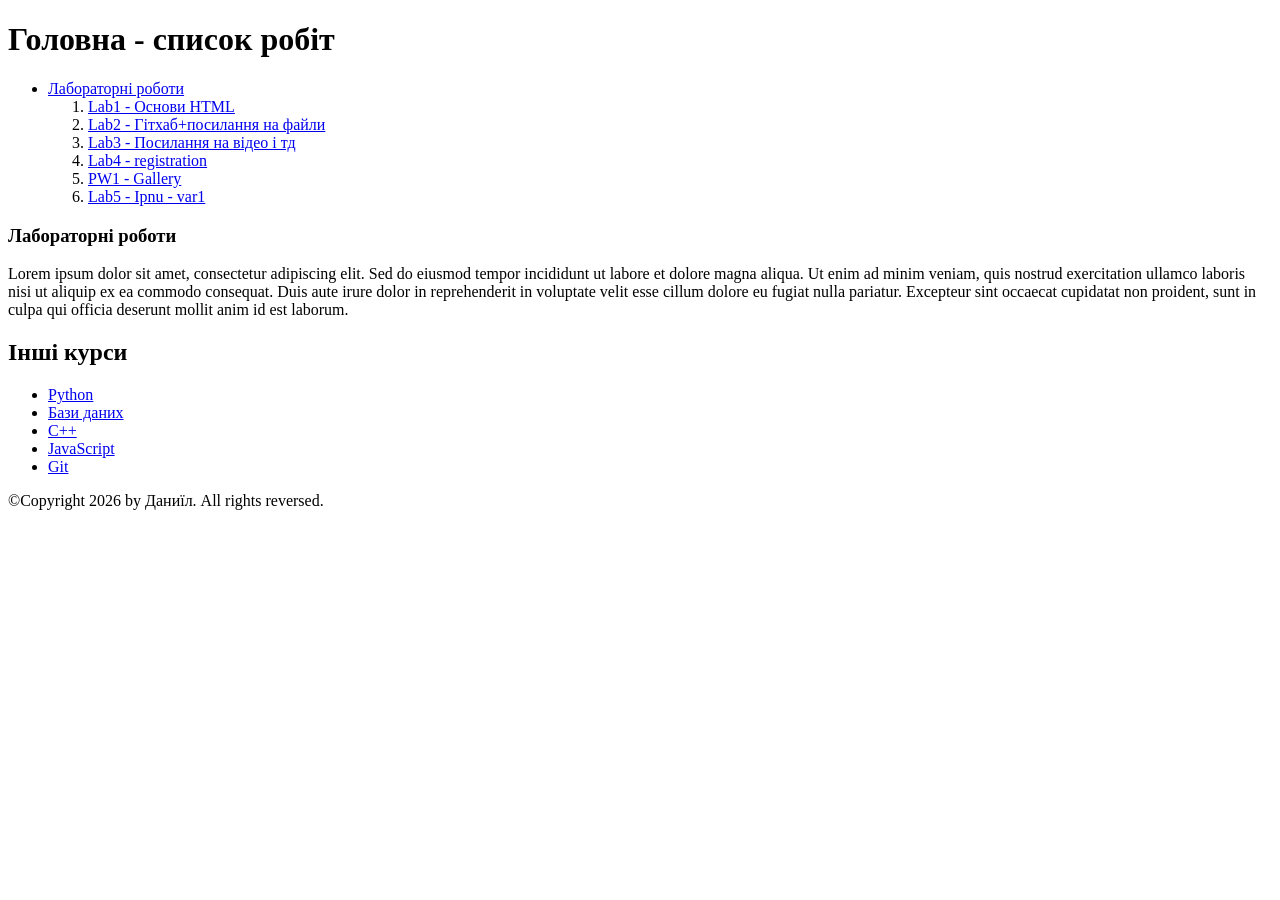
<file: index.html>
<!DOCTYPE html>
<html lang="uk">
<head>
    <meta charset="UTF-8">
    <meta name="viewport" content="width=device-width, initial-scale=1.0">
    <title>Лабораторні роботи</title>
</head>

<body>

    <header>
        <h1>Головна - список робіт</h1>
        <nav>
            <ul>
                
                   
               

                <li>
                    <a href="../">Лабораторні роботи</a>

                    <ol>
                        <li>
                            <a href="lab1/">Lab1 - Основи HTML</a>
                        </li>
                        <li>
                            <a href="lab2/">Lab2 - Гітхаб+посилання на файли</a>
                        </li>
                        <li>
                            <a href="lab3/">Lab3 - Посилання на відео і тд</a>
                        </li>
                          <li>
                            <a href="lab4/">Lab4 - registration </a>
                        </li>
                        <li>
                            <a href="pw1/">PW1 - Gallery</a>
                        </li>
                        <li>
                            <a href="lab5/">Lab5 - Ipnu - var1</a>
                        </li>
                    </ol>
                </li>
            </ul>
        </nav>
    </header>

    <main>
        <article>
            <section id="labs">
                <h1>Лабораторні роботи</h1>

                <p>
                    Lorem ipsum dolor sit amet, consectetur adipiscing elit.
                    Sed do eiusmod tempor incididunt ut labore et dolore magna aliqua.
                    Ut enim ad minim veniam, quis nostrud exercitation ullamco laboris
                    nisi ut aliquip ex ea commodo consequat. Duis aute irure dolor in
                    reprehenderit in voluptate velit esse cillum dolore eu fugiat nulla pariatur.
                    Excepteur sint occaecat cupidatat non proident, sunt in culpa qui officia
                    deserunt mollit anim id est laborum.
                </p>
            </section>
        </article>

        <aside>
            <h2>Інші курси</h2>

            <ul>
                <li>
                    <a href="https://www.w3schools.com/python/">
                        Python
                    </a>
                </li>
                <li>
                    <a href="https://www.w3schools.com/sql/">
                        Бази даних
                    </a>
                </li>
                <li>
                    <a href="https://www.w3schools.com/cpp/">
                        C++
                    </a>
                </li>
                <li>
                    <a href="https://www.w3schools.com/js/">
                        JavaScript
                    </a>
                </li>
                <li>
                    <a href="https://www.w3schools.com/git/">
                        Git
                    </a>
                </li>
            </ul>
        </aside>
    </main>

    <footer>
        <p>
            ©Copyright 2026 by Даниїл. All rights reversed.
        </p>
    </footer>

</body>
</html>
</file>
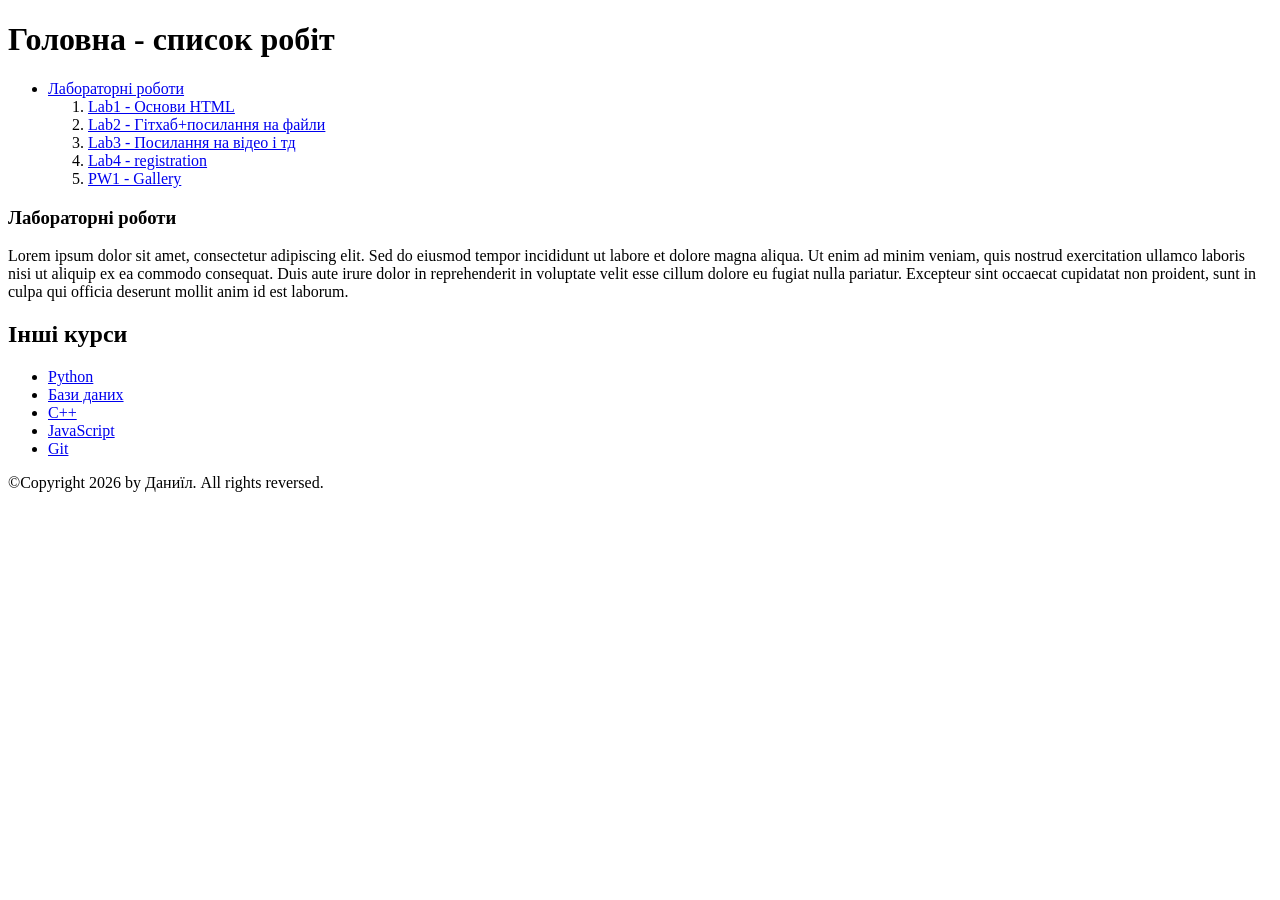
<file: lab2/index.html>
<!DOCTYPE html>
<html lang="uk">
<head>
    <meta charset="UTF-8">
    <meta name="viewport" content="width=device-width, initial-scale=1.0">
    <title>Лабораторні роботи</title>
</head>

<body>

    <header>
        <h1>Головна - список робіт</h1>
        <nav>
            <ul>
                
                   
               

                <li>
                    <a href="/IP42/">Лабораторні роботи</a>

                    <ol>
                        <li>
                            <a href="/lab1/">Lab1 - Основи HTML</a>
                        </li>
                        <li>
                            <a href="/lab2/">Lab2 - Гітхаб+посилання на файли</a>
                        </li>
                        <li>
                            <a href="/lab3/">Lab3 - Посилання на відео і тд</a>
                        </li>
                        <li>
                            <a href="/lab4/">Lab4 - registration </a>
                        </li>
                        <li>
                            <a href="/pw1/">PW1 - Gallery</a>
                        </li>
                    </ol>
                </li>
            </ul>
        </nav>
    </header>

    <main>
        <article>
            <section id="labs">
                <h1>Лабораторні роботи</h1>

                <p>
                    Lorem ipsum dolor sit amet, consectetur adipiscing elit.
                    Sed do eiusmod tempor incididunt ut labore et dolore magna aliqua.
                    Ut enim ad minim veniam, quis nostrud exercitation ullamco laboris
                    nisi ut aliquip ex ea commodo consequat. Duis aute irure dolor in
                    reprehenderit in voluptate velit esse cillum dolore eu fugiat nulla pariatur.
                    Excepteur sint occaecat cupidatat non proident, sunt in culpa qui officia
                    deserunt mollit anim id est laborum.
                </p>
            </section>
        </article>

        <aside>
            <h2>Інші курси</h2>

            <ul>
                <li>
                    <a href="https://www.w3schools.com/python/">
                        Python
                    </a>
                </li>
                <li>
                    <a href="https://www.w3schools.com/sql/">
                        Бази даних
                    </a>
                </li>
                <li>
                    <a href="https://www.w3schools.com/cpp/">
                        C++
                    </a>
                </li>
                <li>
                    <a href="https://www.w3schools.com/js/">
                        JavaScript
                    </a>
                </li>
                <li>
                    <a href="https://www.w3schools.com/git/">
                        Git
                    </a>
                </li>
            </ul>
        </aside>
    </main>

    <footer>
        <p>
            ©Copyright 2026 by Даниїл. All rights reversed.
        </p>
    </footer>

</body>
</html>
</file>
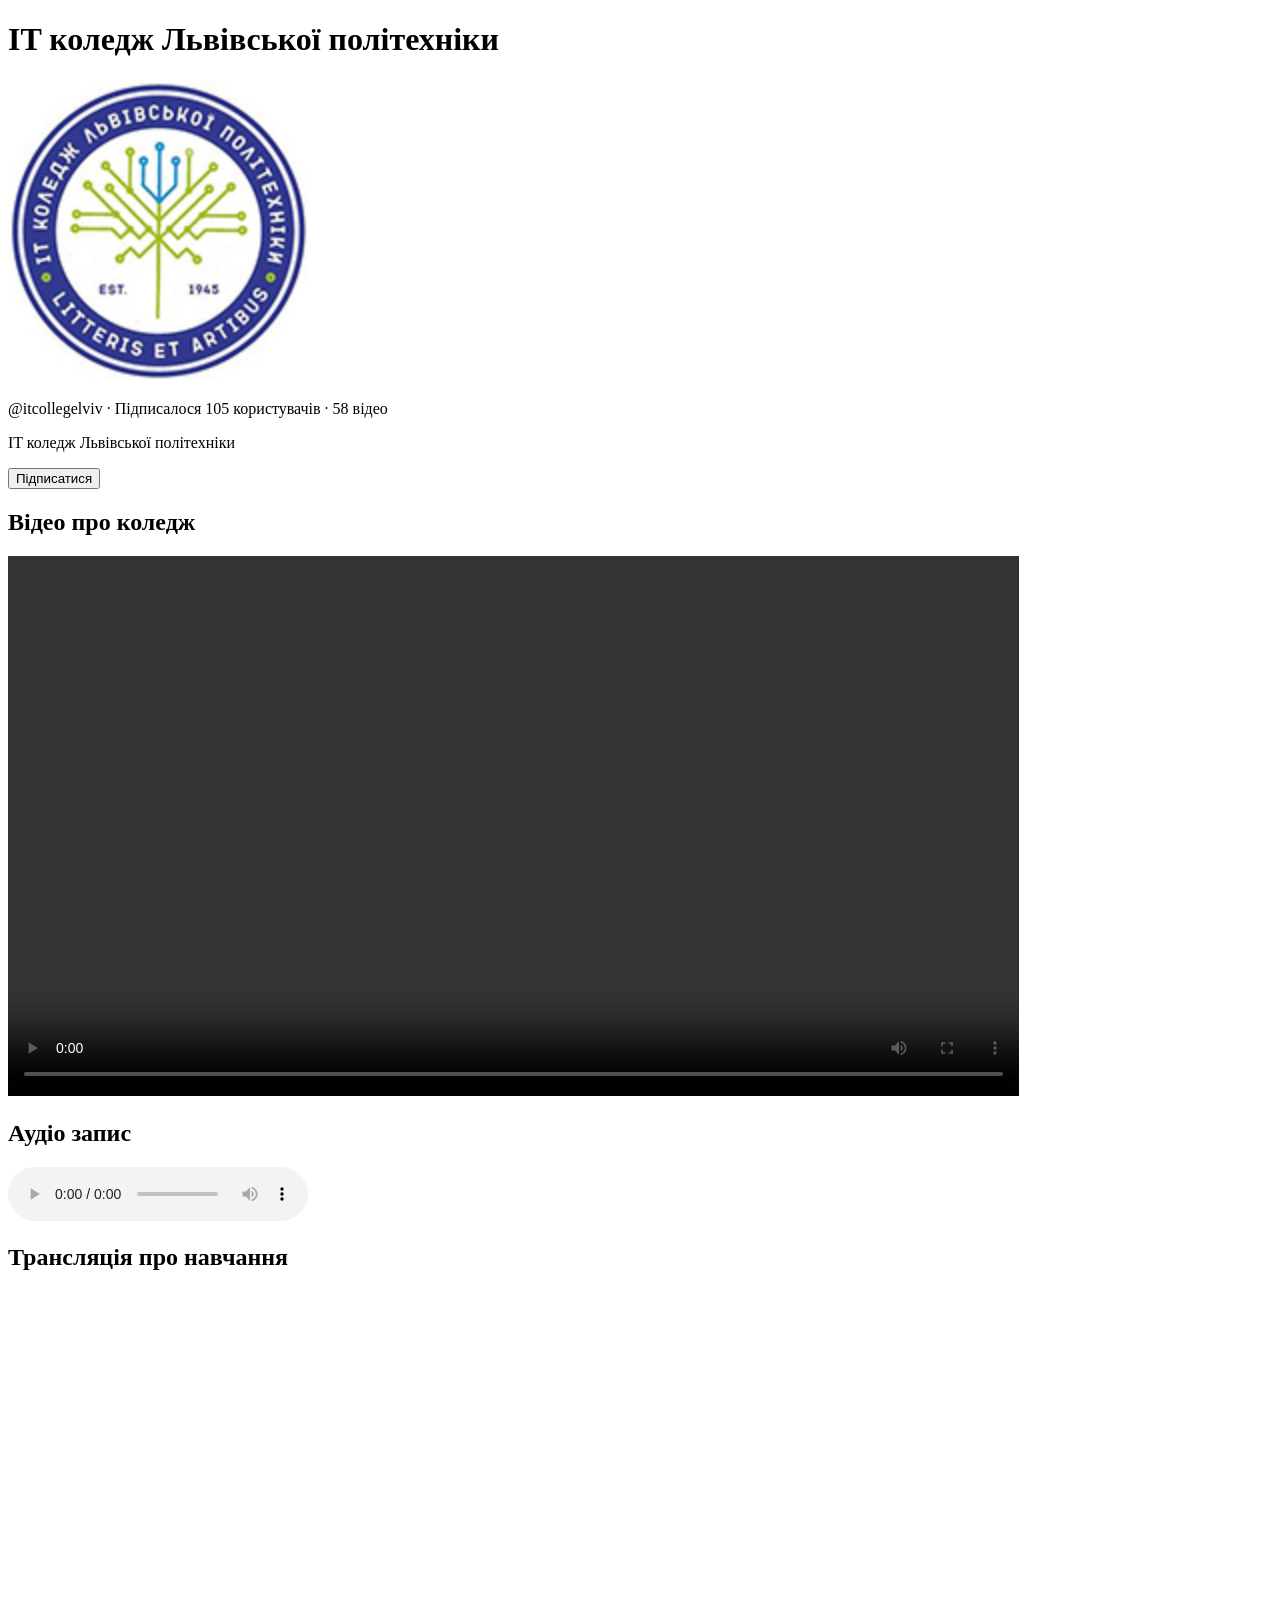
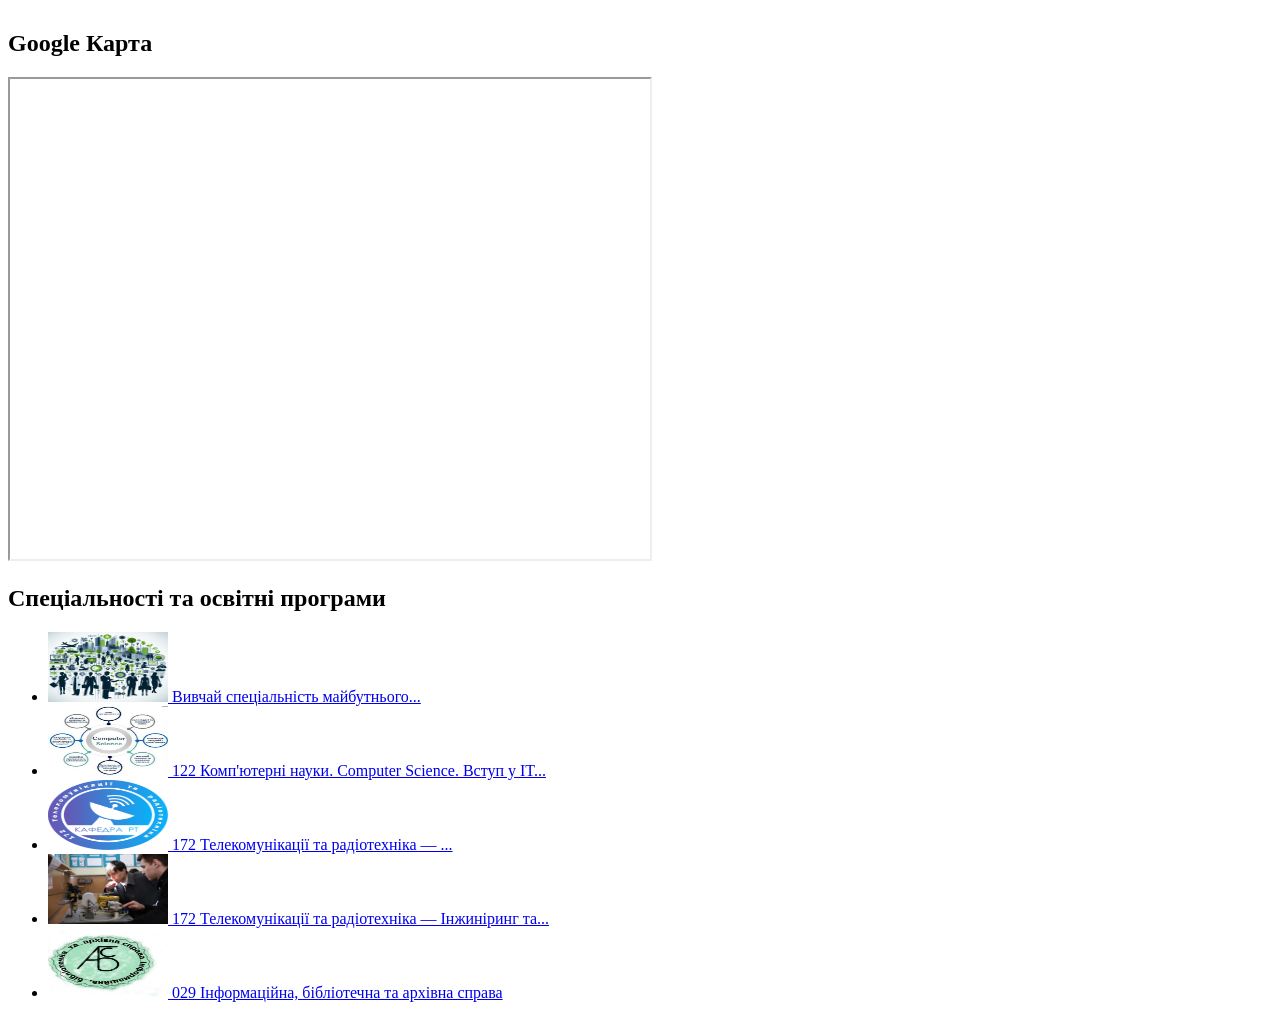
<file: lab3/index.html>
<!DOCTYPE html>
<html>
<body>

  
    <h1>IT коледж Львівської політехніки</h1>

   
    <section>
        <img src="logo.jpg" alt="Логотип IT коледжу" height="300" />
    </section>

   
    <section>
        <p>@itcollegelviv · Підписалося 105 користувачів · 58 відео</p>
        <p>IT коледж Львівської політехніки</p>
        <a href="https://www.youtube.com/@itcollegelviv" target="_blank">
    <button>Підписатися</button>
</a>
    </section>

   
    <section>
        <h2>Відео про коледж</h2>
        <video controls width="80%" height="540">
            <source src="video.mp4" type="video/mp4" />
            <p>
                Your browser doesn't support HTML video. Here is a 
                <a href="video.mp4">link to the video</a> instead.
            </p>
        </video>
    </section>

  
    <section>
        <h2>Аудіо запис</h2>
        <audio controls>
            <source src="audio.mp3" type="audio/mp3" />
        </audio>
    </section>

    <section>
    <h2>Трансляція про навчання</h2>
<iframe width="560" height="315" src="https://www.youtube.com/embed/-zCkzxV9hO8?si=lL176SrEV_-iM5YC" title="YouTube video player" frameborder="0" allow="accelerometer; autoplay; clipboard-write; encrypted-media; gyroscope; picture-in-picture; web-share" referrerpolicy="strict-origin-when-cross-origin" allowfullscreen></iframe></section>
<section>
    <h2>Google Карта</h2>
    <iframe src="https://www.google.com/maps/d/embed?mid=1WoQtj5mbKCct2RIO00E38PVid5r-Ma4&ehbc=2E312F" width="640" height="480"></iframe>
</section>

    <aside>
        <h2>Спеціальності та освітні програми</h2>
        <ul>
            <li>
                <a href="https://youtu.be/LbMx0rB9nJk?si=v3Sk_T83e96_1qzL">
                <img src="thumb1.jpg" alt="Вивчай спеціальність" width="120" height="70" />
                    <span>Вивчай спеціальність майбутнього...</span>
                </a>
            </li>
            <li>
                <a href="https://www.youtube.com/live/Ms3yo_GbP_I?si=LbIbn_4NSj9vqI3P">
              <img src="thumb2.jpg" alt="122 Комп'ютерні науки" width="120" height="70"/>
                    <span>122 Комп'ютерні науки. Computer Science. Вступ у IT...</span>
                </a>
            </li>
            <li>
                <a href="https://youtu.be/ddBmQBb3htg?si=ebFv_PI3tR3B1vab">
                    <img src="thumb3.png" alt="172 Телекомунікації" width="120" height="70"/>
                    <span>172 Телекомунікації та радіотехніка — ...</span>
                </a>
            </li>
            <li>
                <a href="https://youtu.be/6eU62-ZHCQE?si=Xl1zM0S7d6vNQ8DC">
                   <img src="thumb4.jpg" alt="172 Інжиніринг" width="120" height="70"/>
                    <span>172 Телекомунікації та радіотехніка — Інжиніринг та...</span>
                </a>
            </li>
            <li>
                <a href="https://youtu.be/LMa85gr1nlc?si=KtzL8gnVpUfaa1iK">
                 <img src="thumb5.jpg" alt="029 Інформаційна справа" width="120" height="70"/>
                    <span>029 Інформаційна, бібліотечна та архівна справа</span>
                </a>
            </li>
        </ul>
    </aside>

</body>
</html>
</file>
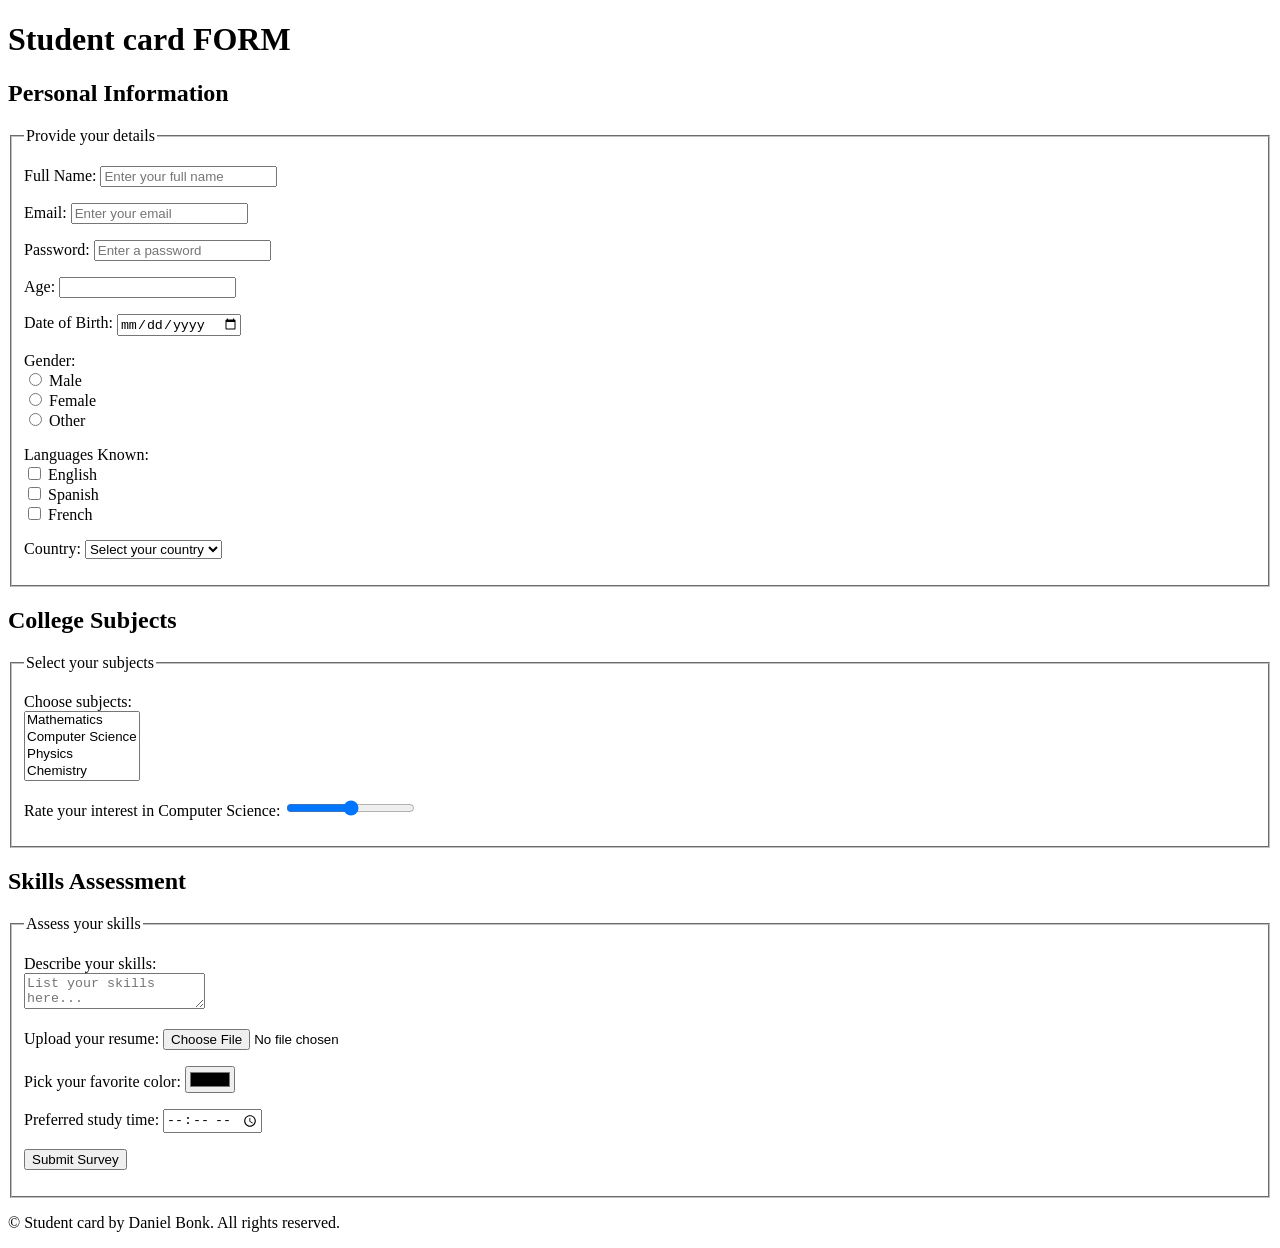
<file: lab4/index.html>
<!DOCTYPE html>
<html lang="en">
<head>
    <meta charset="UTF-8">
    <title>Student card FORM</title>
</head>
<body>

    <header>
        <h1>Student card FORM</h1>
    </header>

    <main>
        <form action="#" method="post" enctype="multipart/form-data">

            <!-- Секція 1: Особиста інформація -->
            <section>
                <h2>Personal Information</h2>
                <fieldset>
                    <legend>Provide your details</legend>

                    <p>
                        <label for="fullname">Full Name:</label>
                        <input type="text" id="fullname" name="fullname" placeholder="Enter your full name" required>
                    </p>

                    <p>
                        <label for="email">Email:</label>
                        <input type="email" id="email" name="email" placeholder="Enter your email" required>
                    </p>

                    <p>
                        <label for="password">Password:</label>
                        <input type="password" id="password" name="password" placeholder="Enter a password" required>
                    </p>

                    <p>
                        <label for="age">Age:</label>
                        <input type="number" id="age" name="age">
                    </p>

                    <p>
                        <label for="dob">Date of Birth:</label>
                        <input type="date" id="dob" name="dob">
                    </p>

                    <p>
                        <label>Gender:</label><br>
                        <input type="radio" id="male" name="gender" value="male">
                        <label for="male">Male</label><br>
                        <input type="radio" id="female" name="gender" value="female">
                        <label for="female">Female</label><br>
                        <input type="radio" id="other" name="gender" value="other">
                        <label for="other">Other</label>
                    </p>

                    <p>
                        <label>Languages Known:</label><br>
                        <input type="checkbox" id="english" name="languages" value="english">
                        <label for="english">English</label><br>
                        <input type="checkbox" id="spanish" name="languages" value="spanish">
                        <label for="spanish">Spanish</label><br>
                        <input type="checkbox" id="french" name="languages" value="french">
                        <label for="french">French</label>
                    </p>

                    <p>
                        <label for="country">Country:</label>
                        <select id="country" name="country">
                            <option value="" disabled selected>Select your country</option>
                            <option value="ukraine">Ukraine</option>
                            <option value="usa">USA</option>
                            <option value="uk">United Kingdom</option>
                        </select>
                    </p>
                </fieldset>
            </section>

            <!-- Секція 2: Предмети коледжу -->
            <section>
                <h2>College Subjects</h2>
                <fieldset>
                    <legend>Select your subjects</legend>

                    <p>
                        <label for="subjects">Choose subjects:</label><br>
                        <select id="subjects" name="subjects" multiple size="4">
                            <option value="mathematics">Mathematics</option>
                            <option value="computer_science">Computer Science</option>
                            <option value="physics">Physics</option>
                            <option value="chemistry">Chemistry</option>
                            <option value="english">English</option>
                        </select>
                    </p>

                    <p>
                        <label for="interest">Rate your interest in Computer Science:</label>
                        <input type="range" id="interest" name="interest" min="0" max="100">
                    </p>
                </fieldset>
            </section>

            <!-- Секція 3: Оцінка навичок -->
            <section>
                <h2>Skills Assessment</h2>
                <fieldset>
                    <legend>Assess your skills</legend>

                    <p>
                        <label for="skills">Describe your skills:</label><br>
                        <textarea id="skills" name="skills" placeholder="List your skills here..."></textarea>
                    </p>

                    <p>
                        <label for="resume">Upload your resume:</label>
                        <input type="file" id="resume" name="resume">
                    </p>

                    <p>
                        <label for="favcolor">Pick your favorite color:</label>
                        <input type="color" id="favcolor" name="favcolor" value="#000000">
                    </p>

                    <p>
                        <label for="studytime">Preferred study time:</label>
                        <input type="time" id="studytime" name="studytime">
                    </p>

                    <p>
                        <input type="submit" value="Submit Survey">
                    </p>
                </fieldset>
            </section>

        </form>
    </main>

    <footer>
        <p>&copy; Student card by Daniel Bonk. All rights reserved.</p>
    </footer>

</body>
</html>
</file>
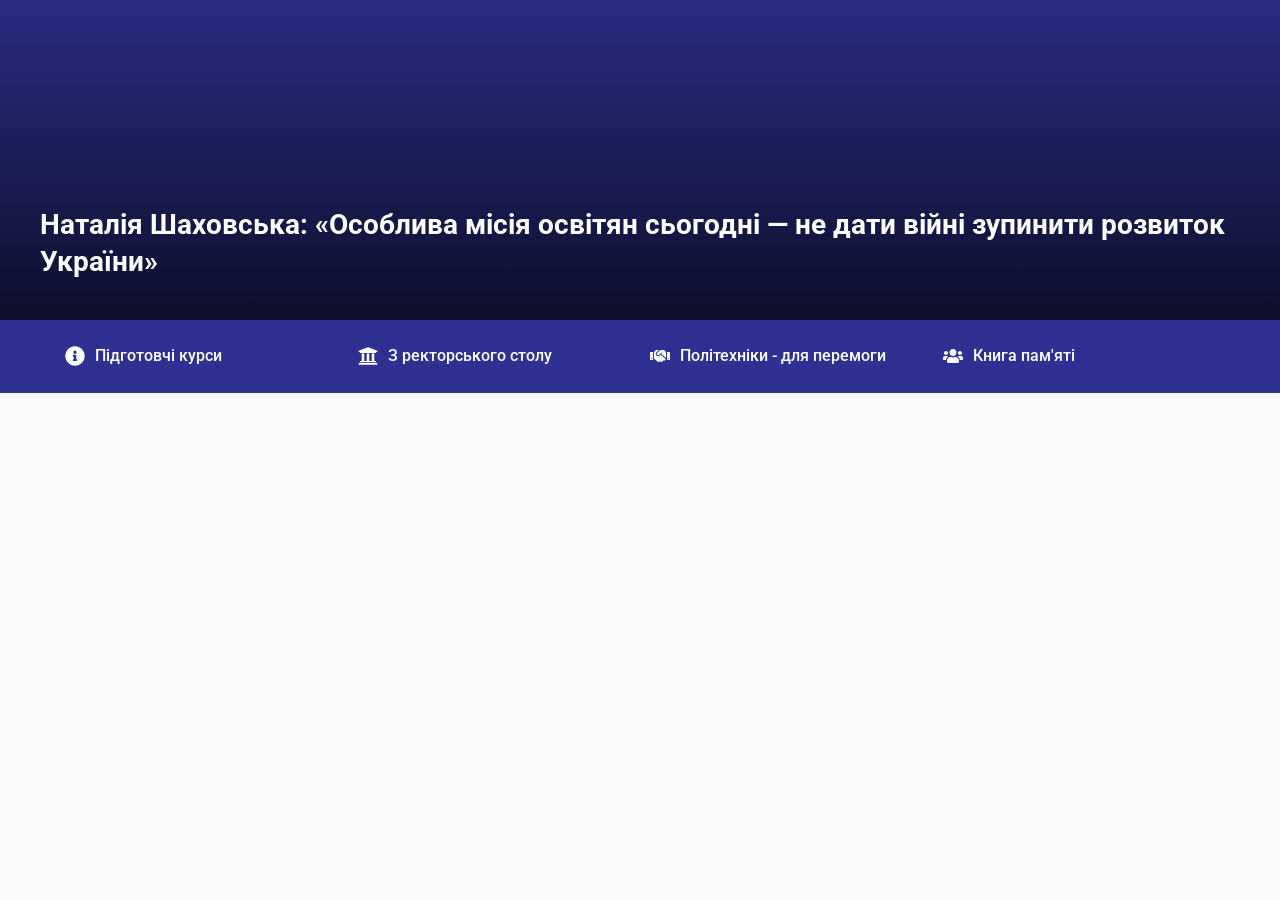
<file: lab5/index.html>
<!DOCTYPE html>
<html lang="uk">
<head>
    <meta charset="UTF-8">
    <meta name="viewport" content="width=device-width, initial-scale=1.0">
    <title>Лабораторна робота №5</title>
    <link rel="stylesheet" href="css/styles.css">
</head>
<body>

    <header id="hero_container" role="link" aria-label="Hero Image">
          <div class="region region-hero">
    <section class="views-element-container block block-views block-views-blockfront-page-news-block-1 clearfix" id="block-views-block-front-page-news-block-1">
  
    

      <div class="form-group"><div class="view view-front-page-news view-id-front_page_news view-display-id-block_1 js-view-dom-id-3cc5c00830271935250ecdfef338ec0bf043e08e8617d82a8c92da3816842b76">
  
    
      
      <div class="view-content">
        
  
<div id="hero" style="background: rgb(46,49,146) url(https://lpnu.ua/sites/default/files/styles/hero/public/2026/10/3/news/37814/znimok-ekrana-2026-10-03-223810.png?itok=f-rkRipX) no-repeat center top;">	<div class="shadow"></div>
    <div class="container">
        <h2><a href="/news/nataliia-shakhovska-osoblyva-misiia-osvitian-sohodni-ne-daty-viini-zupynyty-rozvytok-ukrainy" hreflang="uk">Наталія Шаховська: «Особлива місія освітян сьогодні — не дати війні зупинити розвиток України»</a></h2>
    </div>
  </div>
  

    </div>
  
          </div>
</div>

  </section>

<section id="block-lpnushortcutstop4" class="block block-block-content block-block-contentc5f23b7f-4a73-4e3e-9f21-5b14c3a485f4 clearfix">
  
    

      
            <div class="field field--name-body field--type-text-with-summary field--label-hidden field--item"><div class="container-fluid">
<div class="row">

<a href="https://lpnu.ua/pidhotovchi-kursy"><div class="shortcut-1 col-xs-6 col-sm-3">
<h2><svg class="svg-inline--fa fa-info-circle fa-w-16" aria-hidden="true" focusable="false" data-prefix="fas" data-icon="info-circle" role="img" xmlns="http://www.w3.org/2000/svg" viewBox="0 0 512 512" data-fa-i2svg=""><path fill="currentColor" d="M256 8C119.043 8 8 119.083 8 256c0 136.997 111.043 248 248 248s248-111.003 248-248C504 119.083 392.957 8 256 8zm0 110c23.196 0 42 18.804 42 42s-18.804 42-42 42-42-18.804-42-42 18.804-42 42-42zm56 254c0 6.627-5.373 12-12 12h-88c-6.627 0-12-5.373-12-12v-24c0-6.627 5.373-12 12-12h12v-64h-12c-6.627 0-12-5.373-12-12v-24c0-6.627 5.373-12 12-12h64c6.627 0 12 5.373 12 12v100h12c6.627 0 12 5.373 12 12v24z"></path></svg><!-- <i class="fas fa-info-circle"></i> --><span>Підготовчі курси</span></h2>
</div></a>

<a href="https://lpnu.ua/reflections"><div class="shortcut-2 col-xs-6 col-sm-3">
<h2><svg class="svg-inline--fa fa-university fa-w-16" aria-hidden="true" focusable="false" data-prefix="fas" data-icon="university" role="img" xmlns="http://www.w3.org/2000/svg" viewBox="0 0 512 512" data-fa-i2svg=""><path fill="currentColor" d="M496 128v16a8 8 0 0 1-8 8h-24v12c0 6.627-5.373 12-12 12H60c-6.627 0-12-5.373-12-12v-12H24a8 8 0 0 1-8-8v-16a8 8 0 0 1 4.941-7.392l232-88a7.996 7.996 0 0 1 6.118 0l232 88A8 8 0 0 1 496 128zm-24 304H40c-13.255 0-24 10.745-24 24v16a8 8 0 0 0 8 8h464a8 8 0 0 0 8-8v-16c0-13.255-10.745-24-24-24zM96 192v192H60c-6.627 0-12 5.373-12 12v20h416v-20c0-6.627-5.373-12-12-12h-36V192h-64v192h-64V192h-64v192h-64V192H96z"></path></svg><!-- <i class="fas fa-university"></i> --><span>З ректорського столу</span></h2>
</div></a>

<a href="https://lpnu.ua/politekhniky-dlia-peremohy"><div class="shortcut-3 col-xs-6 col-sm-3">
<h2><svg class="svg-inline--fa fa-handshake fa-w-20" aria-hidden="true" focusable="false" data-prefix="fas" data-icon="handshake" role="img" xmlns="http://www.w3.org/2000/svg" viewBox="0 0 640 512" data-fa-i2svg=""><path fill="currentColor" d="M434.7 64h-85.9c-8 0-15.7 3-21.6 8.4l-98.3 90c-.1.1-.2.3-.3.4-16.6 15.6-16.3 40.5-2.1 56 12.7 13.9 39.4 17.6 56.1 2.7.1-.1.3-.1.4-.2l79.9-73.2c6.5-5.9 16.7-5.5 22.6 1 6 6.5 5.5 16.6-1 22.6l-26.1 23.9L504 313.8c2.9 2.4 5.5 5 7.9 7.7V128l-54.6-54.6c-5.9-6-14.1-9.4-22.6-9.4zM544 128.2v223.9c0 17.7 14.3 32 32 32h64V128.2h-96zm48 223.9c-8.8 0-16-7.2-16-16s7.2-16 16-16 16 7.2 16 16-7.2 16-16 16zM0 384h64c17.7 0 32-14.3 32-32V128.2H0V384zm48-63.9c8.8 0 16 7.2 16 16s-7.2 16-16 16-16-7.2-16-16c0-8.9 7.2-16 16-16zm435.9 18.6L334.6 217.5l-30 27.5c-29.7 27.1-75.2 24.5-101.7-4.4-26.9-29.4-24.8-74.9 4.4-101.7L289.1 64h-83.8c-8.5 0-16.6 3.4-22.6 9.4L128 128v223.9h18.3l90.5 81.9c27.4 22.3 67.7 18.1 90-9.3l.2-.2 17.9 15.5c15.9 13 39.4 10.5 52.3-5.4l31.4-38.6 5.4 4.4c13.7 11.1 33.9 9.1 45-4.7l9.5-11.7c11.2-13.8 9.1-33.9-4.6-45.1z"></path></svg><!-- <i class="fas fa-handshake"></i> --><span>Політехніки - для перемоги</span></h2>
</div></a>

<a href="/knyha-pamiati"><div class="shortcut-4 col-xs-6 col-sm-3">
<h2><svg class="svg-inline--fa fa-users fa-w-20" aria-hidden="true" focusable="false" data-prefix="fas" data-icon="users" role="img" xmlns="http://www.w3.org/2000/svg" viewBox="0 0 640 512" data-fa-i2svg=""><path fill="currentColor" d="M96 224c35.3 0 64-28.7 64-64s-28.7-64-64-64-64 28.7-64 64 28.7 64 64 64zm448 0c35.3 0 64-28.7 64-64s-28.7-64-64-64-64 28.7-64 64 28.7 64 64 64zm32 32h-64c-17.6 0-33.5 7.1-45.1 18.6 40.3 22.1 68.9 62 75.1 109.4h66c17.7 0 32-14.3 32-32v-32c0-35.3-28.7-64-64-64zm-256 0c61.9 0 112-50.1 112-112S381.9 32 320 32 208 82.1 208 144s50.1 112 112 112zm76.8 32h-8.3c-20.8 10-43.9 16-68.5 16s-47.6-6-68.5-16h-8.3C179.6 288 128 339.6 128 403.2V432c0 26.5 21.5 48 48 48h288c26.5 0 48-21.5 48-48v-28.8c0-63.6-51.6-115.2-115.2-115.2zm-223.7-13.4C161.5 263.1 145.6 256 128 256H64c-35.3 0-64 28.7-64 64v32c0 17.7 14.3 32 32 32h65.9c6.3-47.4 34.9-87.3 75.2-109.4z"></path></svg><!-- <i class="fas fa-users"></i> --><span>Книга пам'яті</span></h2>
</div></a>

</div>
</div></div>
      
  </section>


  </div>

    </header>

</body>
</html>
</file>
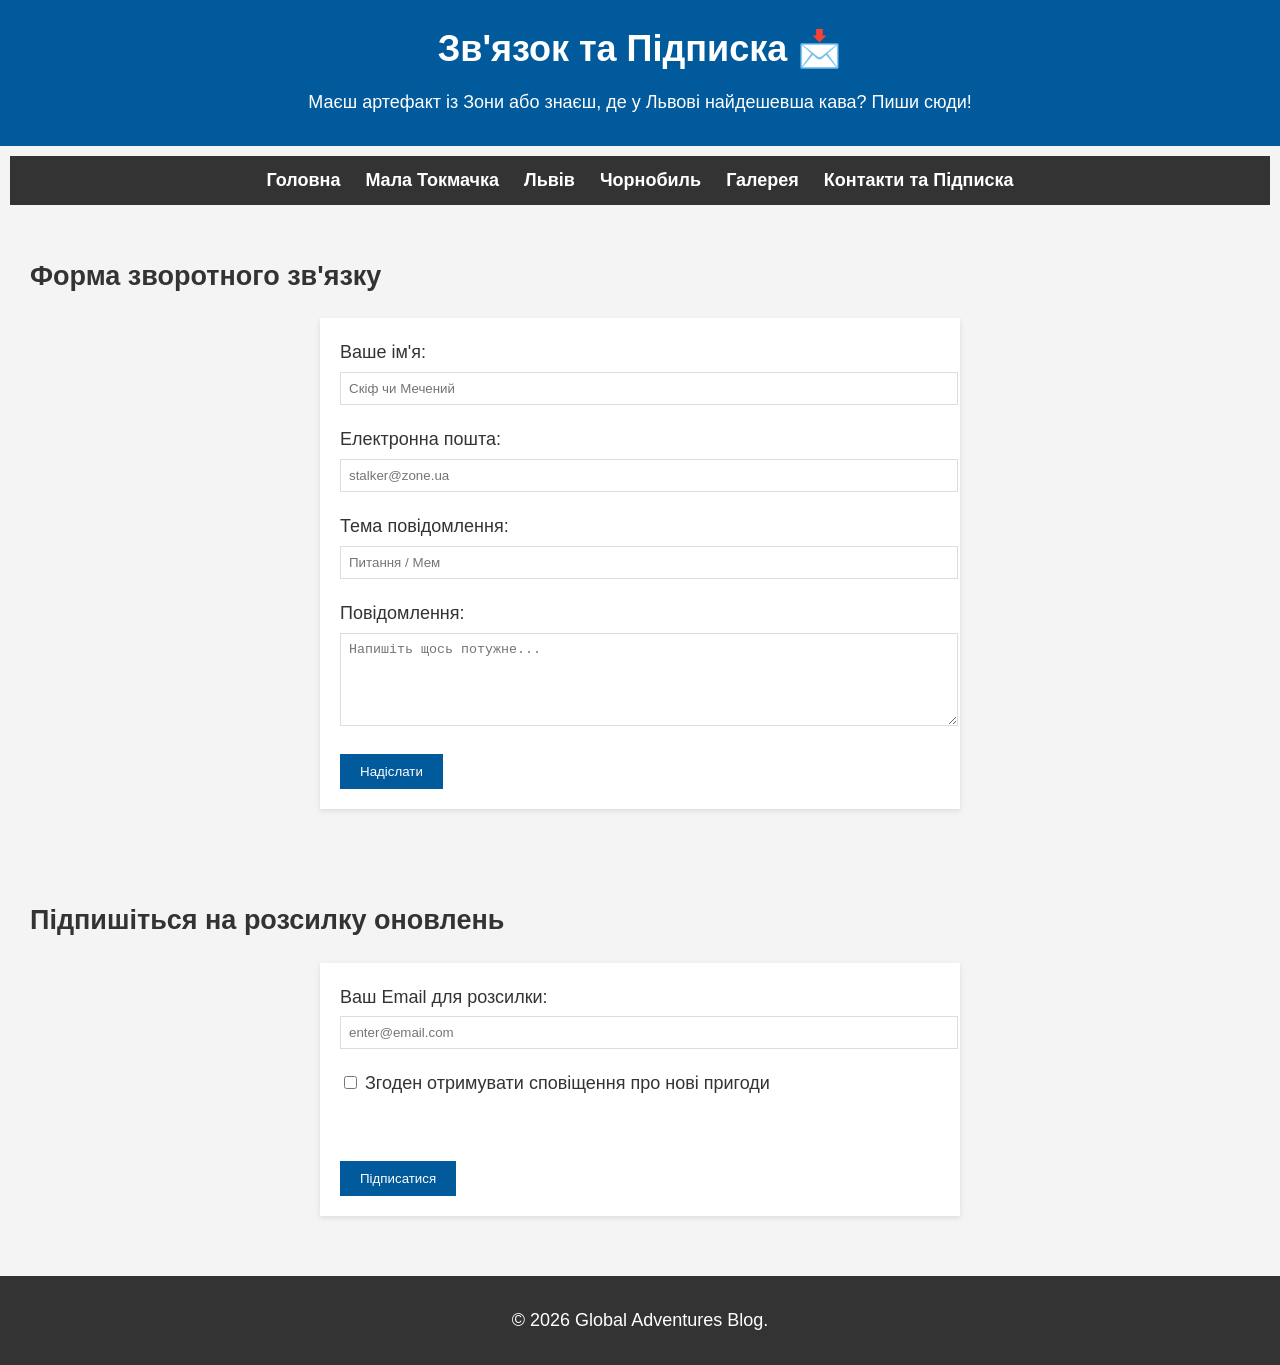
<file: pw1/contact.html>
<!DOCTYPE html>
<html lang="uk">
<head>
    <meta charset="UTF-8">
    <title>Контакти та Підписка</title>
    <link rel="stylesheet" href="css/style.css">
</head>
<body>

    <header>
        <h1>Зв'язок та Підписка 📩</h1>
        <p>Маєш артефакт із Зони або знаєш, де у Львові найдешевша кава? Пиши сюди!</p>
    </header>

    <nav>
        <ul>
            <li><a href="index.html">Головна</a></li>
            <li><a href="malka-tokmachka.html">Мала Токмачка</a></li>
            <li><a href="lviv.html">Львів</a></li>
            <li><a href="chornobyl.html">Чорнобиль</a></li>
            <li><a href="gallery.html">Галерея</a></li>
            <li><a href="contact.html">Контакти та Підписка</a></li>
        </ul>
    </nav>

    <main>
        <section>
            <h2>Форма зворотного зв'язку</h2>
            <form action="#" method="post">
                <label for="name">Ваше ім'я:</label>
                <input type="text" id="name" name="name" placeholder="Скіф чи Мечений" required>

                <label for="email">Електронна пошта:</label>
                <input type="email" id="email" name="email" placeholder="stalker@zone.ua" required>

                <label for="subject">Тема повідомлення:</label>
                <input type="text" id="subject" name="subject" placeholder="Питання / Мем">

                <label for="message">Повідомлення:</label>
                <textarea id="message" name="message" rows="5" placeholder="Напишіть щось потужне..."></textarea>

                <button type="submit">Надіслати</button>
            </form>
        </section>

        <section>
            <h2>Підпишіться на розсилку оновлень</h2>
            <form action="#" method="post">
                <label for="sub-email">Ваш Email для розсилки:</label>
                <input type="email" id="sub-email" name="sub-email" placeholder="enter@email.com" required>

                <label>
                    <input type="checkbox" name="agree" required> Згоден отримувати сповіщення про нові пригоди
                </label>
                <br><br>

                <button type="submit">Підписатися</button>
            </form>
        </section>
    </main>

    <footer>
        <p>&copy; 2026 Global Adventures Blog.</p>
    </footer>

</body>
</html>
</file>
<file: lab5/css/styles.css>
/* 1. Підключення оригінального шрифту Roboto з Google Fonts */
@import url('https://fonts.googleapis.com/css2?family=Roboto:wght@300;400;500;700&display=swap');

/* Загальне скидання для блочної моделі */
* {
    box-sizing: border-box;
    margin: 0;
    padding: 0;
}

body {
    background-color: #f8f9fa;
}

/* 2. Скопійовані стилі для вашого header */
header#hero_container {
    -webkit-text-size-adjust: 100%;
    -webkit-tap-highlight-color: rgba(0,0,0,0);
    line-height: 1.42857143;
    color: #333;
    font-size: 1.6rem;
    font-family: 'Roboto', sans-serif;
    font-style: normal;
    font-weight: normal;
    box-sizing: border-box;
    display: block;
    width: 100%;
}

/* 3. Головна новина / Банер з фото */
#hero {
    position: relative;
    min-height: 320px;
    background-size: cover !important;
    background-position: center top !important;
    display: flex;
    align-items: flex-end;
    padding: 40px 20px;
}

#hero .shadow {
    position: absolute;
    top: 0;
    left: 0;
    right: 0;
    bottom: 0;
    background: linear-gradient(180deg, rgba(0,0,0,0.1) 0%, rgba(0,0,0,0.7) 100%);
    z-index: 1;
}

#hero .container {
    position: relative;
    z-index: 2;
    max-width: 1200px;
    margin: 0 auto;
    width: 100%;
}

#hero h2 {
    font-family: 'Roboto', sans-serif;
    font-size: 28px;
    font-weight: 700;
    line-height: 1.3;
    margin: 0;
}

/* Білий колір заголовку */
#hero h2 a {
    color: #ffffff;
    text-decoration: none;
    transition: color 0.25s ease, text-decoration 0.25s ease;
}

/* При наведенні миші (hover) текст стає СИНІМ і підкреслюється */
#hero h2 a:hover {
    color: #337ab7 !important;           /* Синій колір при наведенні */
    text-decoration: none !important;    /* Прибирає підкреслення */
}

/* 4. Блок із 4 кнопками під банером */
#block-lpnushortcutstop4 {
    background-color: #2e3192;
    padding: 15px 0;
}

#block-lpnushortcutstop4 .container-fluid {
    max-width: 1200px;
    margin: 0 auto;
    padding: 0 15px;
}

#block-lpnushortcutstop4 .row {
    display: flex;
    flex-wrap: wrap;
}

#block-lpnushortcutstop4 a {
    text-decoration: none;
    color: #ffffff;
    flex: 1 1 25%;
    min-width: 200px;
    box-sizing: border-box;
    padding: 10px;
    transition: color 0.25s ease;
}

#block-lpnushortcutstop4 h2 {
    font-family: 'Roboto', sans-serif;
    font-size: 16px;
    font-weight: 500;
    display: flex;
    align-items: center;
    gap: 10px;
    margin: 0;
}

#block-lpnushortcutstop4 svg {
    width: 20px;
    height: 20px;
    fill: currentColor;
}

/* Зміна кольору кнопок на блакитний/синій при наведенні */
#block-lpnushortcutstop4 a:hover {
    color: #92c5ff !important;
}
</file>
<file: pw1/css/style.css>
body, h1, h2, h3, p, ul, li, figure, figcaption {
    margin: 10px;
    padding: 0;
    list-style: none;
    font-family: 'Arial', sans-serif;
}

/* Body and Layout */
body {
    margin: 0;
    padding: 0;
    line-height: 1.6;
    font-size: 18px;
    color: #333;
    background-color: #f4f4f4;
}

/* Header */
header {
    background: #005A9C;
    color: #fff;
    padding: 20px;
    text-align: center;
}

header h1 {
    margin: 0 0 10px;
}

/* Navigation Bar */
nav ul {
    background: #333;
    text-align: center;
    padding: 10px 0;
}

nav ul li {
    display: inline;
    margin: 0 10px;
}

nav ul li a {
    color: white;
    text-decoration: none;
    font-weight: bold;
}

/* Section and Articles */
section {
    padding: 20px;
    margin: 20px 0;
}

/* Gallery Section */
#photo-gallery ul {
    display: flex;
    flex-wrap: wrap;
    justify-content: space-around;
}

#photo-gallery li {
    width: calc(33.333% - 20px);
    margin: 10px;
    background: #fff;
    box-shadow: 0 2px 5px rgba(0,0,0,0.1);
}

#photo-gallery img {
    width: 100%;
    height: auto;
}

#photo-gallery figcaption {
    padding: 15px;
    text-align: center;
    font-style: italic;
}

/* Form Styles */
form {
    max-width: 600px;
    margin: 20px auto;
    padding: 20px;
    background: #fff;
    box-shadow: 0 2px 5px rgba(0,0,0,0.1);
}

form label {
    display: block;
    margin-bottom: 5px;
}

form input[type="text"],
form input[type="email"],
form textarea {
    width: 100%;
    padding: 8px;
    margin-bottom: 20px;
    border: 1px solid #ddd;
}

form button {
    display: inline-block;
    background: #005A9C;
    color: #fff;
    border: none;
    padding: 10px 20px;
    cursor: pointer;
}

form button:hover {
    background: #004080;
}

/* Footer */
footer {
    background: #333;
    color: #fff;
    padding: 20px 0;
    text-align: center;
}

footer nav ul {
    padding: 0;
    list-style: none;
}

footer nav ul li {
    display: inline;
    margin: 0 10px;
}

footer nav ul li a {
    color: #fff;
    text-decoration: none;
}

footer .social-media a {
    display: inline-block;
    margin: 0 5px;
    color: #fff;
    /* Add additional styles for social media icons if using images or font icons */
}

footer p {
    margin: 10px 0;
}

footer a {
    color: #fff;
    text-decoration: underline; /* Consider removing underline if using buttons for CTA */
}
</file>
